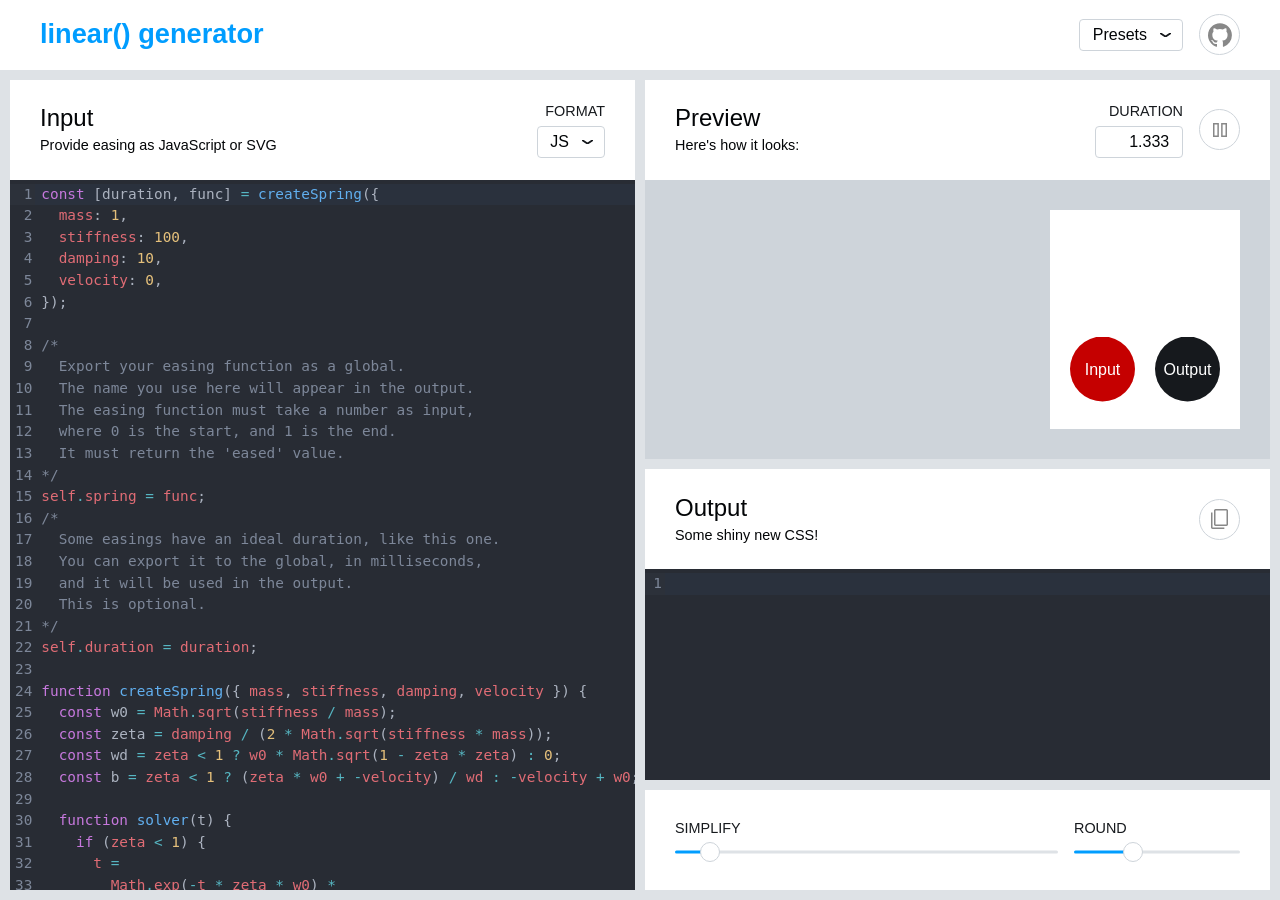
<file: index.html>
<!DOCTYPE html>
<html lang="en">

<head>
  <title>Linear easing generator</title>
  <meta name="theme-color" content="#009dff" />
  <meta name="viewport" content="width=device-width, minimum-scale=1.0" />
  <link rel="icon" type="image/png" href="./assets/images/favicon.png" />
  <link rel="manifest" href="./manifest.json" />
  <link rel="stylesheet" href="./styles.css" />
  
  <script src="./assets/script.js" type="module"></script>
  <script src="./assets/analytics.js" async></script>
</head>

<body>
  <div id="app">
    <header class="_site-header_n4kfl_1">
      <h1 class="_site-title_n4kfl_12">linear()<span class="_extended-title_n4kfl_19"> generator</span></h1>
      <div style="visibility: hidden">
        <div class="_select_ss74s_1">
          <div class="_select-current_ss74s_6" aria-hidden="true"><span>Presets</span><svg viewBox="0 0 8.65 3.02">
              <path d="M8.57.33 4.54 2.96a.42.42 0 0 1-.43 0L.08.33a.15.15 0 0 1 0-.27.43.43 0 0 1 .43 0l3.82 2.48L8.14.05a.43.43 0 0 1 .42 0 .15.15 0 0 1 0 .28Z"></path>
            </svg></div><select class="_real-select_ss74s_22">
            <option value="Spring">Spring</option>
            <option value="Bounce">Bounce</option>
            <option value="Simple elastic">Simple elastic</option>
            <option value="Material Design emphasized easing">Material Design emphasized easing</option>
          </select>
        </div>
      </div><a class="_section-header-icon-button_1s7gt_153" href="https://github.com/jakearchibald/linear-easing-generator" target="_blank"><span class="_section-header-icon-button-text_1s7gt_180">GitHub repository</span><svg xmlns="http://www.w3.org/2000/svg" viewBox="0 0 98 96">
          <path d="M48.85 0C21.84 0 0 22 0 49.22 0 70.97 14 89.39 33.4 95.9c2.43.49 3.32-1.06 3.32-2.37 0-1.14-.08-5.05-.08-9.12-13.59 2.93-16.42-5.87-16.42-5.87-2.18-5.7-5.42-7.17-5.42-7.17-4.45-3.01.33-3.01.33-3.01 4.93.32 7.52 5.05 7.52 5.05 4.37 7.5 11.4 5.38 14.23 4.07.4-3.18 1.7-5.38 3.08-6.6-10.84-1.14-22.25-5.38-22.25-24.28 0-5.38 1.94-9.78 5.02-13.2-.49-1.22-2.19-6.28.48-13.04 0 0 4.13-1.3 13.43 5.05a46.97 46.97 0 0 1 12.21-1.63 47 47 0 0 1 12.22 1.63c9.3-6.35 13.42-5.05 13.42-5.05 2.67 6.76.97 11.82.49 13.04a18.9 18.9 0 0 1 5.01 13.2c0 18.9-11.4 23.06-22.32 24.28 1.78 1.55 3.32 4.48 3.32 9.13 0 6.6-.08 11.9-.08 13.52 0 1.3.89 2.86 3.31 2.37a49.18 49.18 0 0 0 33.4-46.7C97.72 22 75.8 0 48.86 0z"></path>
        </svg></a>
    </header>
    <div class="_app-grid_1s7gt_1">
      <div class="_app-module_1s7gt_78" style="grid-area: input;">
        <div class="_section-header_1s7gt_30">
          <div class="_section-header-title_1s7gt_42">
            <h2>Input</h2>
            <p>Provide easing as JavaScript or SVG</p>
          </div><label class="_select-label_1s7gt_61" style="visibility: hidden"><span class="_label-text-end_1s7gt_66">Format</span>
            <div class="_select_ss74s_1">
              <div class="_select-current_ss74s_6" aria-hidden="true"><span>JS</span><svg viewBox="0 0 8.65 3.02">
                  <path d="M8.57.33 4.54 2.96a.42.42 0 0 1-.43 0L.08.33a.15.15 0 0 1 0-.27.43.43 0 0 1 .43 0l3.82 2.48L8.14.05a.43.43 0 0 1 .42 0 .15.15 0 0 1 0 .28Z"></path>
                </svg></div><select class="_real-select_ss74s_22">
                <option selected value="0">JS</option>
                <option value="1">SVG</option>
              </select>
            </div>
          </label>
        </div>
        <div class="_component_6pnp9_1">
          <div class="_editor-container_6pnp9_8"></div>
          <div style="display: none" class="_error_6pnp9_18" aria-live="polite"></div>
        </div>
      </div>
      <div class="_preview-output_1s7gt_84" style="grid-area: preview-output;">
        <div class="_app-module_1s7gt_78" style="grid-area: preview;">
          <div class="_section-header_1s7gt_30">
            <div class="_section-header-title_1s7gt_42">
              <h2>Preview</h2>
              <p>Here's how it looks:</p>
            </div><label class="_select-label_1s7gt_61" style="visibility: hidden"><span class="_label-text-end_1s7gt_66">Duration</span><input class="_input_1s7gt_132 _duration-input_1s7gt_141" type="number" value="1.333" /></label><button style="visibility: hidden" class="_section-header-icon-button_1s7gt_153"><span class="_section-header-icon-button-text_1s7gt_180">Pause</span><svg viewBox="0 96 960 960">
                <path d="M525 856V296h235v560H525Zm-325 0V296h235v560H200Zm385-60h115V356H585v440Zm-325 0h115V356H260v440Zm0-440v440-440Zm325 0v440-440Z"></path>
              </svg></button>
          </div>
          <div class="_preview-content_1s7gt_103">
            <div class="_graph-component_kmc97_1"></div>
            <div class="_animated-demos_1s7gt_116">
              <div class="_demos_4dbgd_1">
                <div class="_translate_4dbgd_25">
                  <div>
                    <div class="_demo-box_4dbgd_10 _unoptimized-demo-box_4dbgd_21">Input</div>
                  </div>
                  <div>
                    <div class="_demo-box_4dbgd_10">Output</div>
                  </div>
                </div>
              </div>
            </div>
          </div>
        </div>
        <div class="_app-module_1s7gt_78" style="grid-area: output;">
          <div class="_section-header_1s7gt_30">
            <div class="_section-header-title_1s7gt_42">
              <h2>Output</h2>
              <p>Some shiny new CSS!</p>
            </div><button style="visibility: hidden" class="_section-header-icon-button_1s7gt_153"><span class="_section-header-icon-button-text_1s7gt_180">Copy</span><svg viewBox="0 96 960 960">
                <path d="M180 975q-24 0-42-18t-18-42V312h60v603h474v60H180Zm120-120q-24 0-42-18t-18-42V235q0-24 18-42t42-18h440q24 0 42 18t18 42v560q0 24-18 42t-42 18H300Zm0-60h440V235H300v560Zm0 0V235v560Z"></path>
              </svg></button>
          </div>
          <div class="_component_6pnp9_1">
            <div class="_editor-container_6pnp9_8"></div>
            <div style="display: none" class="_error_6pnp9_18" aria-live="polite"></div>
          </div>
        </div>
        <div class="_app-module_1s7gt_78 _simplify-module_1s7gt_188" style="grid-area: simplify;">
          <form class="_form_1jvvb_1"><label style="visibility: hidden"><span class="_label-text_1s7gt_65">Simplify</span>
              <div class="_range-component_jwx9i_1">
                <div aria-hidden="true" class="_fake-range_jwx9i_13" style="--pos: 0.06762705082032812">
                  <div class="_active-line_jwx9i_22"></div>
                  <div class="_inactive-line_jwx9i_23"></div>
                  <div class="_track_jwx9i_44">
                    <div class="_control_jwx9i_50"></div>
                  </div>
                </div><input class="_range-input_jwx9i_9" type="range" min="0.00001" max="0.025" step="any" value="0.0017" />
              </div>
            </label><label style="visibility: hidden"><span class="_label-text_1s7gt_65">Round</span>
              <div class="_range-component_jwx9i_1">
                <div aria-hidden="true" class="_fake-range_jwx9i_13" style="--pos: 0.3333333333333333">
                  <div class="_active-line_jwx9i_22"></div>
                  <div class="_inactive-line_jwx9i_23"></div>
                  <div class="_track_jwx9i_44">
                    <div class="_control_jwx9i_50"></div>
                  </div>
                </div><input class="_range-input_jwx9i_9" type="range" min="2" max="5" step="1" value="3" />
              </div>
            </label></form>
        </div>
      </div>
    </div>
  </div>
</body>

</html>
</file>
<file: styles.css>
/*
    THE ORIGINAL SOURCE IS FROM:
    https://github.com/jakearchibald/linear-easing-generator
*/


._app-grid_1s7gt_1 {
    margin-top: 20px
}

@media (min-width:1160px) {
    ._app-grid_1s7gt_1 {
        display: grid;
        gap: var(--ui-side-margin);
        grid-template: "input preview-output" 1fr/1fr 1fr;
        margin: var(--ui-side-margin);
        overflow: hidden
    }
}

@media (min-width:1820px) {
    ._app-grid_1s7gt_1 {
        grid-template: "input preview-output preview-output" 1fr/1fr 1fr 1fr
    }
}

._process-scripts-iframe_1s7gt_21 {
    height: 0;
    left: 0;
    opacity: 0;
    position: absolute;
    top: -1000px;
    width: 0
}

._section-header_1s7gt_30 {
    align-items: center;
    background: var(--surface-1);
    display: grid;
    gap: 1rem;
    grid-auto-columns: auto;
    grid-auto-flow: column;
    grid-template-columns: 1fr;
    min-height: 100px;
    padding: 0 var(--content-side-padding)
}

._section-header-title_1s7gt_42 {
    display: grid;
    gap: .5rem;
    grid-auto-flow: row
}

._section-header-title_1s7gt_42 h2 {
    font-size: 1.5rem;
    font-weight: 400;
    line-height: 1;
    margin: 0
}

._section-header-title_1s7gt_42 p {
    font-size: .9rem;
    line-height: 1;
    margin: 0
}

._select-label_1s7gt_61 {
    display: block
}

._label-text-end_1s7gt_66,
._label-text_1s7gt_65 {
    color: var(--text-2);
    display: block;
    font-size: .9rem;
    margin-bottom: .2rem;
    text-transform: uppercase
}

._label-text-end_1s7gt_66 {
    text-align: right
}

._app-module_1s7gt_78 {
    display: grid;
    grid-template-rows: auto 1fr;
    overflow: hidden
}

@media (min-width:1160px) {
    ._preview-output_1s7gt_84 {
        display: grid;
        gap: var(--ui-side-margin);
        grid-template: "preview" minmax(352px, 1fr) "output" minmax(113px, 311px) "simplify" auto /1fr;
        overflow: hidden
    }
}

@media (min-width:1820px) {
    ._preview-output_1s7gt_84 {
        grid-template: "preview output" 1fr "simplify simplify" auto/1fr 1fr
    }
}

._preview-content_1s7gt_103 {
    display: grid;
    height: 80svh;
    max-height: 650px;
    overflow: hidden;
    position: relative
}

@media (min-width:1160px) {
    ._preview-content_1s7gt_103 {
        height: auto;
        max-height: none
    }
}

._animated-demos_1s7gt_116 {
    --size: 190px;
    display: grid;
    inset: var(--content-side-padding);
    left: auto;
    position: absolute;
    width: var(--size)
}

@media (max-width:1159px),
(min-width:1820px) {
    ._animated-demos_1s7gt_116 {
        height: var(--size);
        inset: var(--content-side-padding);
        top: auto;
        width: auto
    }
}

._input_1s7gt_132 {
    background: none;
    border: 1.5px solid var(--border-color);
    border-radius: 4px;
    color: inherit;
    font: inherit;
    padding: .2rem .8rem
}

._duration-input_1s7gt_141 {
    -moz-appearance: textfield;
    text-align: right;
    width: 60px
}

._duration-input_1s7gt_141::-webkit-inner-spin-button,
._duration-input_1s7gt_141::-webkit-outer-spin-button {
    -webkit-appearance: none;
    margin: 0
}

._section-header-icon-button_1s7gt_153 {
    --size: 39px;
    all: unset;
    align-content: center;
    border: 1.5px solid var(--border-color);
    border-radius: var(--size);
    cursor: pointer;
    display: inline-block;
    display: grid;
    height: var(--size);
    justify-content: center;
    overflow: hidden;
    width: var(--size)
}

._section-header-icon-button_1s7gt_153:focus-visible {
    border-color: var(--text-1)
}

._section-header-icon-button_1s7gt_153>svg {
    --size: 24px;
    fill: var(--icon-color);
    height: var(--size);
    width: var(--size)
}

._section-header-icon-button-text_1s7gt_180 {
    height: 0;
    opacity: 0;
    overflow: hidden;
    position: absolute;
    width: 0
}

@media (max-width:1159px) {
    ._simplify-module_1s7gt_188 {
        bottom: 0;
        overflow: visible;
        position: sticky
    }

    ._simplify-module_1s7gt_188:before {
        background: linear-gradient(180deg, transparent 0, rgba(0, 0, 0, .013) 8.1%, rgba(0, 0, 0, .049) 15.5%, rgba(0, 0, 0, .104) 22.5%, rgba(0, 0, 0, .175) 29%, rgba(0, 0, 0, .259) 35.3%, rgba(0, 0, 0, .352) 41.2%, rgba(0, 0, 0, .45) 47.1%, rgba(0, 0, 0, .55) 52.9%, rgba(0, 0, 0, .648) 58.8%, rgba(0, 0, 0, .741) 64.7%, rgba(0, 0, 0, .825) 71%, rgba(0, 0, 0, .896) 77.5%, rgba(0, 0, 0, .951) 84.5%, rgba(0, 0, 0, .987) 91.9%, #000);
        bottom: 100%;
        content: "";
        height: 12px;
        left: 0;
        opacity: .1;
        pointer-events: none;
        position: absolute;
        right: 0
    }
}

._range-component_jwx9i_1 {
    display: grid
}

._range-component_jwx9i_1>* {
    grid-area: 1/1
}

._range-input_jwx9i_9 {
    opacity: 0
}

._fake-range_jwx9i_13 {
    --thumb-size: 20px;
    --pos: 0.5;
    contain: layout;
    height: var(--thumb-size);
    pointer-events: none;
    position: relative
}

._active-line_jwx9i_22,
._inactive-line_jwx9i_23 {
    background: var(--blue-1);
    border-radius: 100px;
    height: 3px;
    inset: auto 0;
    position: absolute;
    top: 50%;
    transform: translateY(-50%);
    width: calc((100% - var(--thumb-size))*var(--pos) + var(--thumb-size)/2)
}

._inactive-line_jwx9i_23 {
    background: var(--surface-0);
    margin-left: auto;
    width: calc((100% - var(--thumb-size))*(1 - var(--pos)) + var(--thumb-size)/2)
}

._track_jwx9i_44 {
    inset: 0;
    position: absolute;
    right: var(--thumb-size)
}

._control_jwx9i_50 {
    aspect-ratio: 1/1;
    background: var(--surface-1);
    border: 1px solid var(--border-color);
    border-radius: 100%;
    box-sizing: border-box;
    height: var(--thumb-size);
    left: calc(var(--pos)*100%);
    position: absolute;
    top: 0
}

@media (prefers-color-scheme:dark) {
    ._control_jwx9i_50 {
        background: var(--surface-2);
        border-color: var(--gray-7)
    }
}

._select_ss74s_1 {
    overflow: clip;
    position: relative
}

._select-current_ss74s_6 {
    align-items: center;
    border: 1.5px solid var(--border-color);
    border-radius: 4px;
    display: grid;
    gap: .8rem;
    grid-template-columns: 1fr 11px;
    padding: .2rem .7rem .2rem .8rem;
    pointer-events: none
}

._select-current_ss74s_6 svg {
    stroke: var(--text-2);
    width: 100%
}

._real-select_ss74s_22 {
    color-scheme: dark light;
    font-size: inherit;
    min-height: 100%;
    min-width: 100%;
    opacity: 0;
    position: absolute;
    right: 0;
    top: 0
}

:root {
    --gray-1: #f1f3f5;
    --gray-3: #dee2e6;
    --gray-4: #ced4da;
    --gray-5: #adb5bd;
    --gray-7: #495057;
    --gray-8: #343a40;
    --gray-9: #212529;
    --gray-10: #16191d;
    --gray-11: #0d0f12;
    --gray-12: #030507;
    --blue-1: #009dff;
    --red-1: #c50000;
    --text-1: var(--gray-12);
    --text-2: var(--gray-10);
    --surface-0: var(--gray-3);
    --surface-1: #fff;
    --surface-2: var(--gray-1);
    --surface-3: var(--gray-4);
    --surface-4: var(--gray-5);
    --accent: var(--blue-1);
    --accent-2: var(--red-1);
    --error-background: #290000;
    --error-border: #5c0000;
    --error-text: #ff8080;
    --icon-color: #888;
    --editor-background: #282c34;
    --border-color: var(--surface-3);
    --ui-side-margin: 0px;
    --content-side-padding: 30px
}

@media (min-width:1160px) {
    :root {
        --ui-side-margin: 10px
    }
}

@media (prefers-color-scheme:dark) {
    :root {
        --text-1: var(--gray-1);
        --text-2: var(--gray-3);
        --surface-0: var(--gray-10);
        --surface-1: var(--gray-9);
        --surface-2: var(--gray-8);
        --surface-3: var(--gray-11);
        --surface-4: var(--gray-12);
        --red-1: #f07575;
        --border-color: var(--surface-2)
    }
}

html {
    background: var(--surface-0);
    color: var(--text-1);
    font-family: Clear Sans, Helvetica Neue, Arial, sans-serif;
    font-size: 16px;
    line-height: 1.5;
    overflow-y: scroll
}

@media (min-width:1160px) {

    body,
    html {
        height: 100svh;
        overflow: clip
    }
}

body {
    grid-template-rows: 1fr;
    margin: 0
}

#app,
body {
    display: grid
}

#app {
    grid-template-rows: auto 1fr
}

@media (min-width:1160px) {
    #app {
        overflow: hidden
    }
}

a {
    color: #00c9ff;
    text-decoration: none
}

a:hover {
    text-decoration: underline
}

._site-header_n4kfl_1 {
    align-items: center;
    background: var(--surface-1);
    display: grid;
    gap: 1rem;
    grid-auto-columns: auto;
    grid-auto-flow: column;
    grid-template-columns: 1fr;
    padding: 0 calc(var(--ui-side-margin) + var(--content-side-padding))
}

._site-title_n4kfl_12 {
    color: var(--accent);
    font-size: 1.7rem;
    margin: 0;
    padding: .9rem 0
}

._extended-title_n4kfl_19 {
    display: none
}

@media (min-width:480px) {
    ._extended-title_n4kfl_19 {
        display: inline
    }
}

._graph-component_kmc97_1 {
    background: var(--surface-3);
    overflow: hidden
}

@media (prefers-color-scheme:dark) {
    ._graph-component_kmc97_1 {
        background: var(--surface-4)
    }
}

._graph-svg_kmc97_10 {
    display: block;
    height: 100%;
    overflow: visible;
    pointer-events: none;
    width: 100%
}

._full-path_kmc97_18,
._optimized-path_kmc97_19 {
    fill: none;
    stroke-width: 1px;
    vector-effect: non-scaling-stroke
}

._full-path_kmc97_18 {
    stroke: var(--accent-2)
}

._optimized-path_kmc97_19 {
    stroke: var(--text-1)
}

._graph-axis_kmc97_33 {
    fill: none;
    stroke: var(--text-2);
    stroke-width: 2px
}

._graph-sublines_kmc97_39 {
    fill: none;
    stroke: var(--surface-4);
    stroke-width: 1px
}

@media (prefers-color-scheme:dark) {
    ._graph-sublines_kmc97_39 {
        stroke: var(--surface-3);
        stroke-width: 2px
    }
}

._points-svg_kmc97_50 {
    overflow: visible
}

._form_1jvvb_1 {
    align-items: center;
    background: var(--surface-1);
    display: grid;
    gap: 1rem;
    grid-template-columns: 1fr 166px;
    min-height: 100px;
    padding: 0 var(--content-side-padding)
}

._component_6pnp9_1 {
    background: var(--editor-background);
    display: grid;
    grid-template-rows: 1fr auto;
    overflow: hidden
}

._editor-container_6pnp9_8 {
    display: grid;
    grid-template-columns: 100%;
    overflow: hidden
}

._editor-container_6pnp9_8 .cm-editor {
    overflow: hidden
}

._error_6pnp9_18 {
    background: var(--error-background);
    border-top: 1px solid var(--error-border);
    color: var(--error-text);
    display: grid;
    font-family: menlo, consolas, lucida console, courier new, dejavu sans mono, monospace;
    font-size: 13px;
    gap: 5px;
    grid-template-columns: auto 1fr;
    padding: 5px 8px
}

._error_6pnp9_18:before {
    --size: 15px;
    content: url(./assets/images/error.svg);
    height: var(--size);
    margin-top: 1px;
    width: var(--size)
}

._component_6pnp9_1 .cm-scroller {
    font-size: .8rem;
    line-height: 1.5
}

@media (min-width:600px) {
    ._component_6pnp9_1 .cm-scroller {
        font-size: .9rem
    }
}

._demos_4dbgd_1 {
    --demo-box-size: 65px;
    align-items: center;
    background: var(--surface-1);
    display: grid;
    overflow: hidden;
    position: relative
}

._demo-box_4dbgd_10 {
    align-content: center;
    background-color: var(--text-2);
    border-radius: 1000px;
    color: var(--surface-1);
    display: grid;
    height: var(--demo-box-size);
    justify-content: center;
    width: var(--demo-box-size)
}

._unoptimized-demo-box_4dbgd_21 {
    background-color: var(--accent-2)
}

._translate_4dbgd_25 {
    display: grid;
    gap: 20px;
    grid-template-columns: 1fr 1fr;
    height: 75%;
    padding: 0 20px
}

@media (max-width:1159px),
(min-width:1820px) {
    ._translate_4dbgd_25 {
        grid-template-columns: none;
        grid-template-rows: 1fr 1fr
    }
}

._translate_4dbgd_25>div {
    margin-bottom: var(--demo-box-size)
}

@media (max-width:1159px),
(min-width:1820px) {
    ._translate_4dbgd_25>div {
        margin-bottom: 0;
        margin-right: var(--demo-box-size)
    }
}

._unsupported-message_4dbgd_47 {
    align-content: center;
    background: var(--surface-1);
    display: grid;
    font-size: .9rem;
    inset: 0;
    justify-content: center;
    padding: 10px;
    position: absolute;
    text-align: center
}

._unsupported-message_4dbgd_47 a {
    display: block
}
</file>
